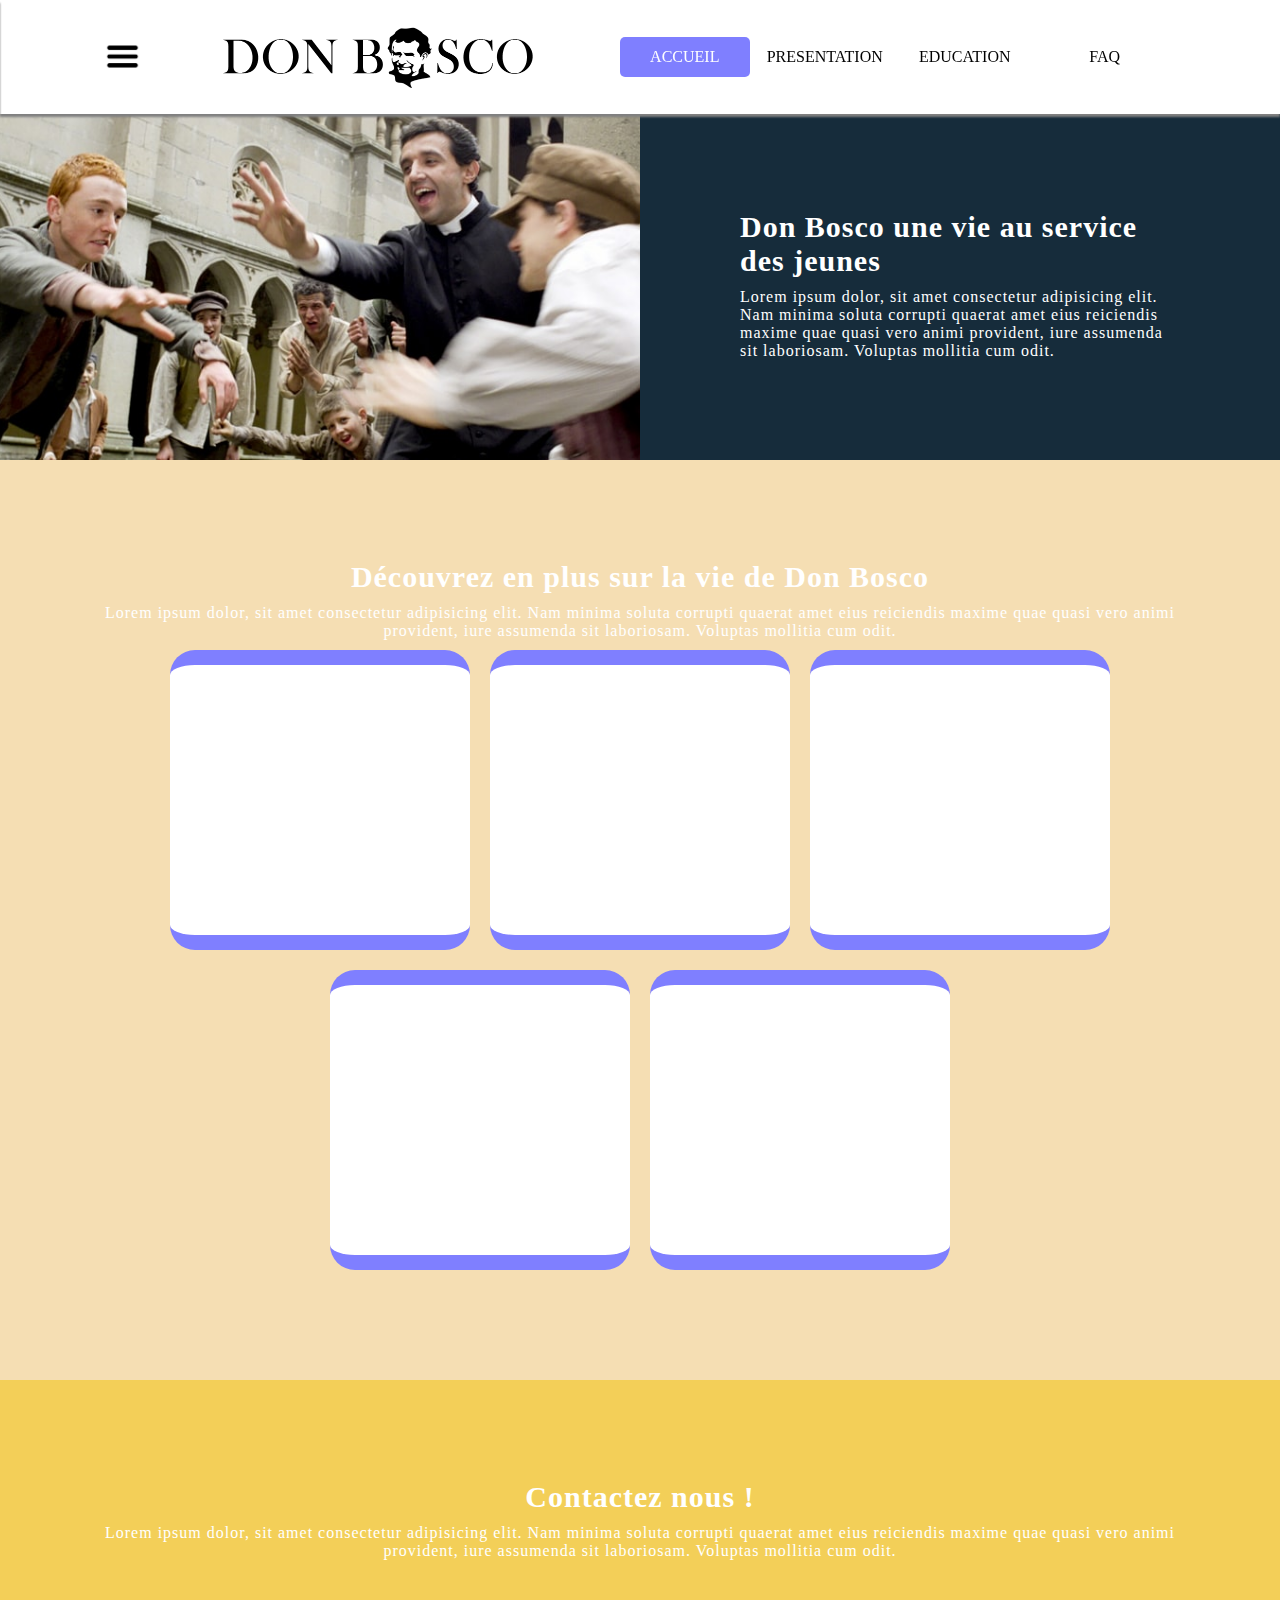
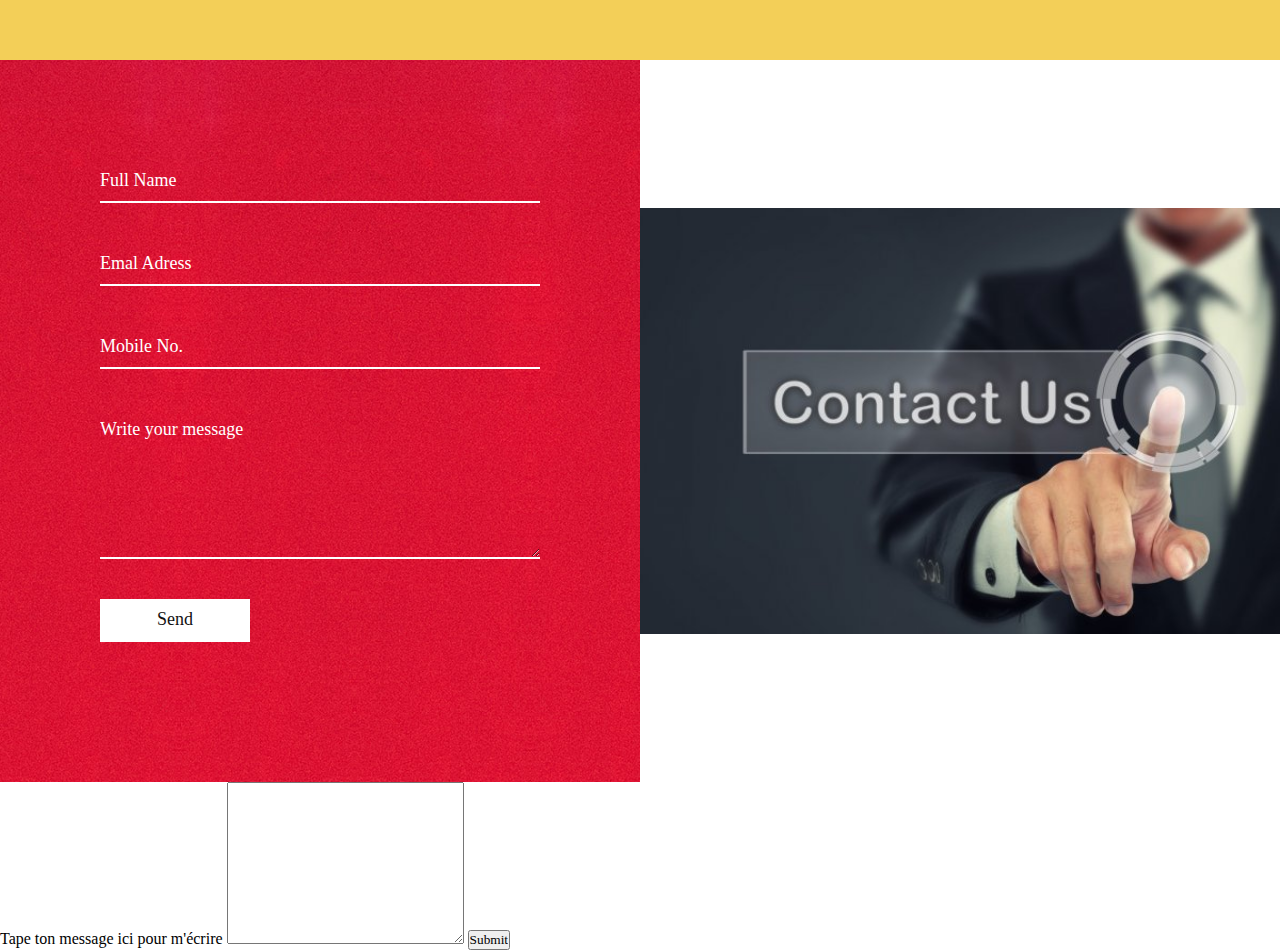
<file: index.html>
<html>
    <head>
        <meta charset="utf-8">
        <title>DON BOSCO</title>
        <link rel="stylesheet" href="css/HeadFoot - Copie.css">
        <link rel="stylesheet" href="css/main - Copie.css">
    </head>
    <body>
        <!--sidebar-->
        <input type="checkbox" id="check">
        <div class="sidebar">
            <div class="header">
                <h1 class="heading">Menu</h1>
                <label for="check">
                    <div id="cancel"></div>
                </label>
            </div>
            <div class="content">
                <ul>
                    <li data-text="ACCUEIL"><a href="#">ACCUEIL</a></li>
                    <li data-text="PRESENTATION"><a href="presentation.html">PRESENTATION</a></li>
                    <li data-text="EDUCATION"><a href="education.html">EDUCATION</a></li>
                    <li data-text="FAQ"><a href="faq.html">FAQ</a></li>
                    <li data-text="SITES"><a href="site.html">SITES</a></li>
                    <li data-text="CONCTACT"><a href="contact.html">CONCTACT</a></li>
                </ul>
            </div> 
        </div>
        <header>
            
            <label for="check">
                <div id="btn"></div>
            </label>
           <a href=""><img src="img/logo bosco.png" width= "314" height= "63.5" id="logo"></a>
           <nav>
               <ul>
                   <li>
                    <a href="#" class="pageactive">ACCUEIL</a> 
                   </li>

                   <li>
                    <a href="presentation.html">PRESENTATION</a> 
                   </li>

                   <li>
                    <a href="education.html">EDUCATION</a> 
                   </li>

                   <li>
                       <a href="faq.html">FAQ</a> 
                    </li>
               </ul> 
           </nav>
           
        </header>

        <div class="container">
            <section class="welcome">
                <div class="imgbx"></div>
                <div class="content">
                    <h2 class="heading">Don Bosco une vie au service des jeunes</h2>
                    <p class="text">Lorem ipsum dolor, sit amet consectetur adipisicing elit. Nam minima soluta corrupti quaerat amet eius reiciendis maxime quae quasi vero animi provident, iure assumenda sit laboriosam. Voluptas mollitia cum odit.</p>
                </div>
            </section>
    
            <section class="discover">
                <div class="content">
                    <h2 class="heading">Découvrez en plus sur la vie de Don Bosco</h2>
                    <p class="text">Lorem ipsum dolor, sit amet consectetur adipisicing elit. Nam minima soluta corrupti quaerat amet eius reiciendis maxime quae quasi vero animi provident, iure assumenda sit laboriosam. Voluptas mollitia cum odit.</p>
                    <div class="quick-access">
                        <div></div>
                        <div></div>
                        <div></div>
                        <div></div>
                        <div></div>
                    </div>
                </div>
            </section>
    
            <section class="textcontact">
                <h2 class="heading">Contactez nous !</h2>
                <p class="text">Lorem ipsum dolor, sit amet consectetur adipisicing elit. Nam minima soluta corrupti quaerat amet eius reiciendis maxime quae quasi vero animi provident, iure assumenda sit laboriosam. Voluptas mollitia cum odit.</p>
                </div>
            </section>
    
            <section class="contact">
                <div class="redbg">
                    <div class="form">
                        <div class="inputbox">
                            <input type="text" placeholder="Full Name">
                        </div>
                        <div class="inputbox">
                            <input type="text" placeholder="Emal Adress">
                        </div>
                        <div class="inputbox">
                            <input type="text" placeholder="Mobile No.">
                        </div>
                        <div class="inputbox">
                            <textarea placeholder="Write your message"></textarea>
                        </div>
                        <div class="inputbox">
                            <input type="submit" value="Send">
                        </div>
                    </div>
                </div>
                <div class="imgbx2"><img src="img/bg-contact.jpg" alt=""></div>
            </section>
<form method="post" action="mail.php">
        <label>Tape ton message ici pour m'écrire</label>
        <textarea rows="10" cols="30" name="message"></textarea>
        <input type="submit">
    </form>
        </div>
        
    </body>
</html>
</file>
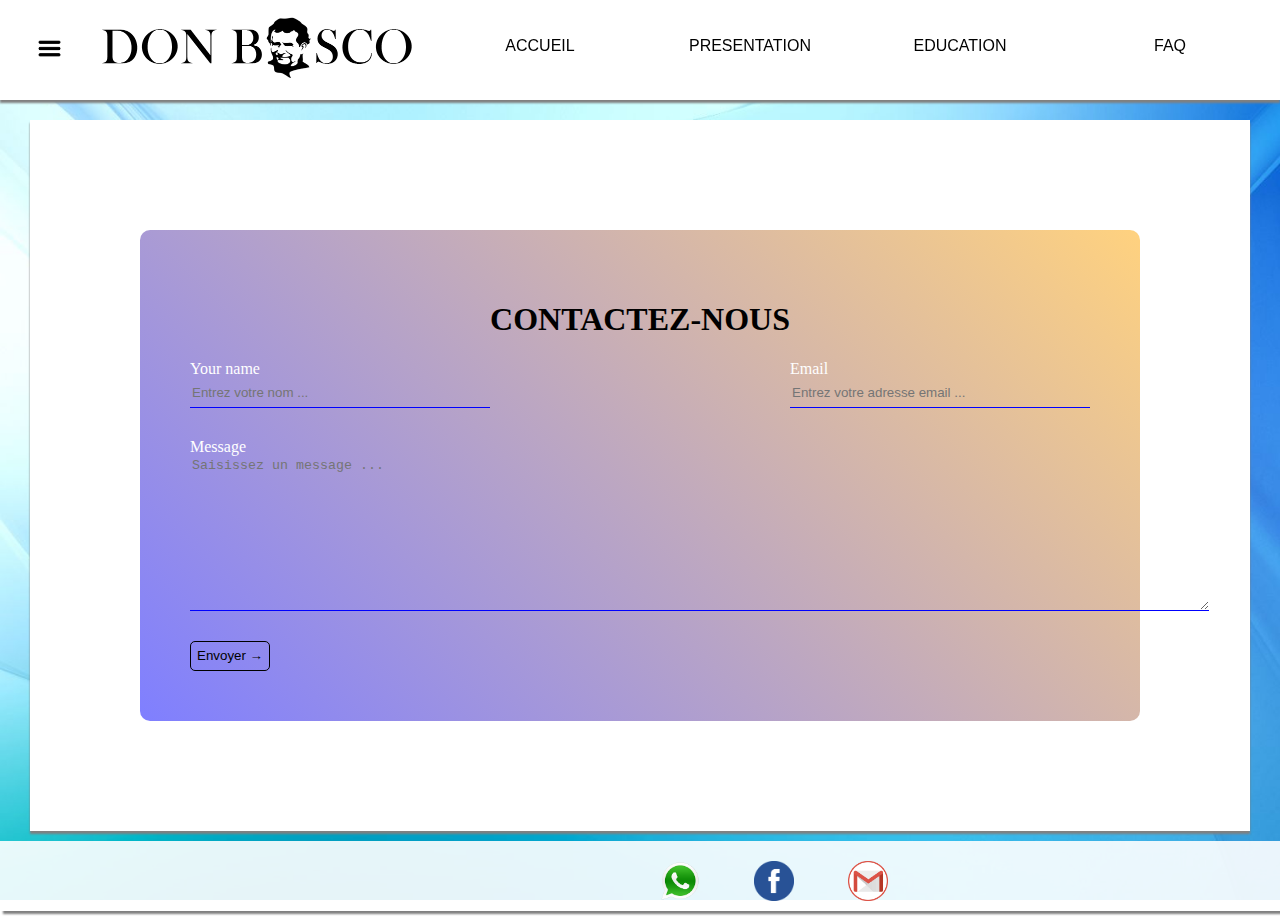
<file: contact.html>
<html>
    <head>
        <meta charset="utf-8">
        <title>DON BOSCO</title>
        <link rel="stylesheet" href="css/HeadFoot.css">
        <link rel="stylesheet" href="css/contact.css">
    </head>
    <body>
        <!--sidebar-->
        <input type="checkbox" name="" id="check">
        
        <div class="sidebar">
            <div class="header">Menu</div>
            <center>
                <a href="index.html">ACCUEIL</a>  <br>
                <a href="presentation.html">PRESENTATION</a> <br>
                <a href="education.html">EDUCATION</a> <br>
                <a href="faq.html">FAQ</a> <br>
                <a href="site.html">SITES</a> <br>
                <a href="#">CONCTACT</a> <br>
            </center> 
            
        </div>
        <header>
            <label for="check">
                <img src="img/open.png" alt="" id="btn" width="25" height="25">
                <img src="img/cancel.webp" alt="" id="cancel" width="25" height="25">
            </label>
            <a href="index.html"><img src="img/logo bosco.png" width= "314" height= "63.5" id="logo"></a>
            <nav>
                <ul>
                    <li>
                     <a href="index.html">ACCUEIL</a> 
                    </li>
 
                    <li>
                     <a href="presentation.html">PRESENTATION</a> 
                    </li>
 
                    <li>
                     <a href="education.html">EDUCATION</a> 
                    </li>
 
                    <li>
                        <a href="faq.html">FAQ</a> 
                     </li>
                </ul> 
            </nav>
           
        </header>
        <div class="main">
            <form>
                </header>
                    <center>
                        <h1>CONTACTEZ-NOUS</h1>
                    </center>
                </header>
                <div class="input-block"><label>Your name</label><br><input type="text" placeholder="Entrez votre nom ..." height="30px" class="input" required></div>
                <div class="input-block" style="margin-left: 300px;"><label>Email</label><br><input type="email" placeholder="Entrez votre adresse email ..."  height="30px" class="input" required ></div>
                <div class="clear"></div>
                <div class="input-block"><label>Message</label><br><textarea cols="125" rows="10" value="Envoyer"placeholder="Saisissez un message ..." required></textarea></div>
                <div class="clear"></div>
                <input type="submit" value="Envoyer &rarr;" class="envoyer">
            </form>
        </div>
        
       
        <footer>
            <div>
                <a href=""><img src="img/whatsapp-icon.png" class="social-icon"></a>
                <a href=""><img src="img/facebook-icon.png" class="social-icon"></a>
                <a href=""><img src="img/gmail-icon.png" class="social-icon"></a>
            </div>
        </footer>
        
    </body>
</html>
</file>
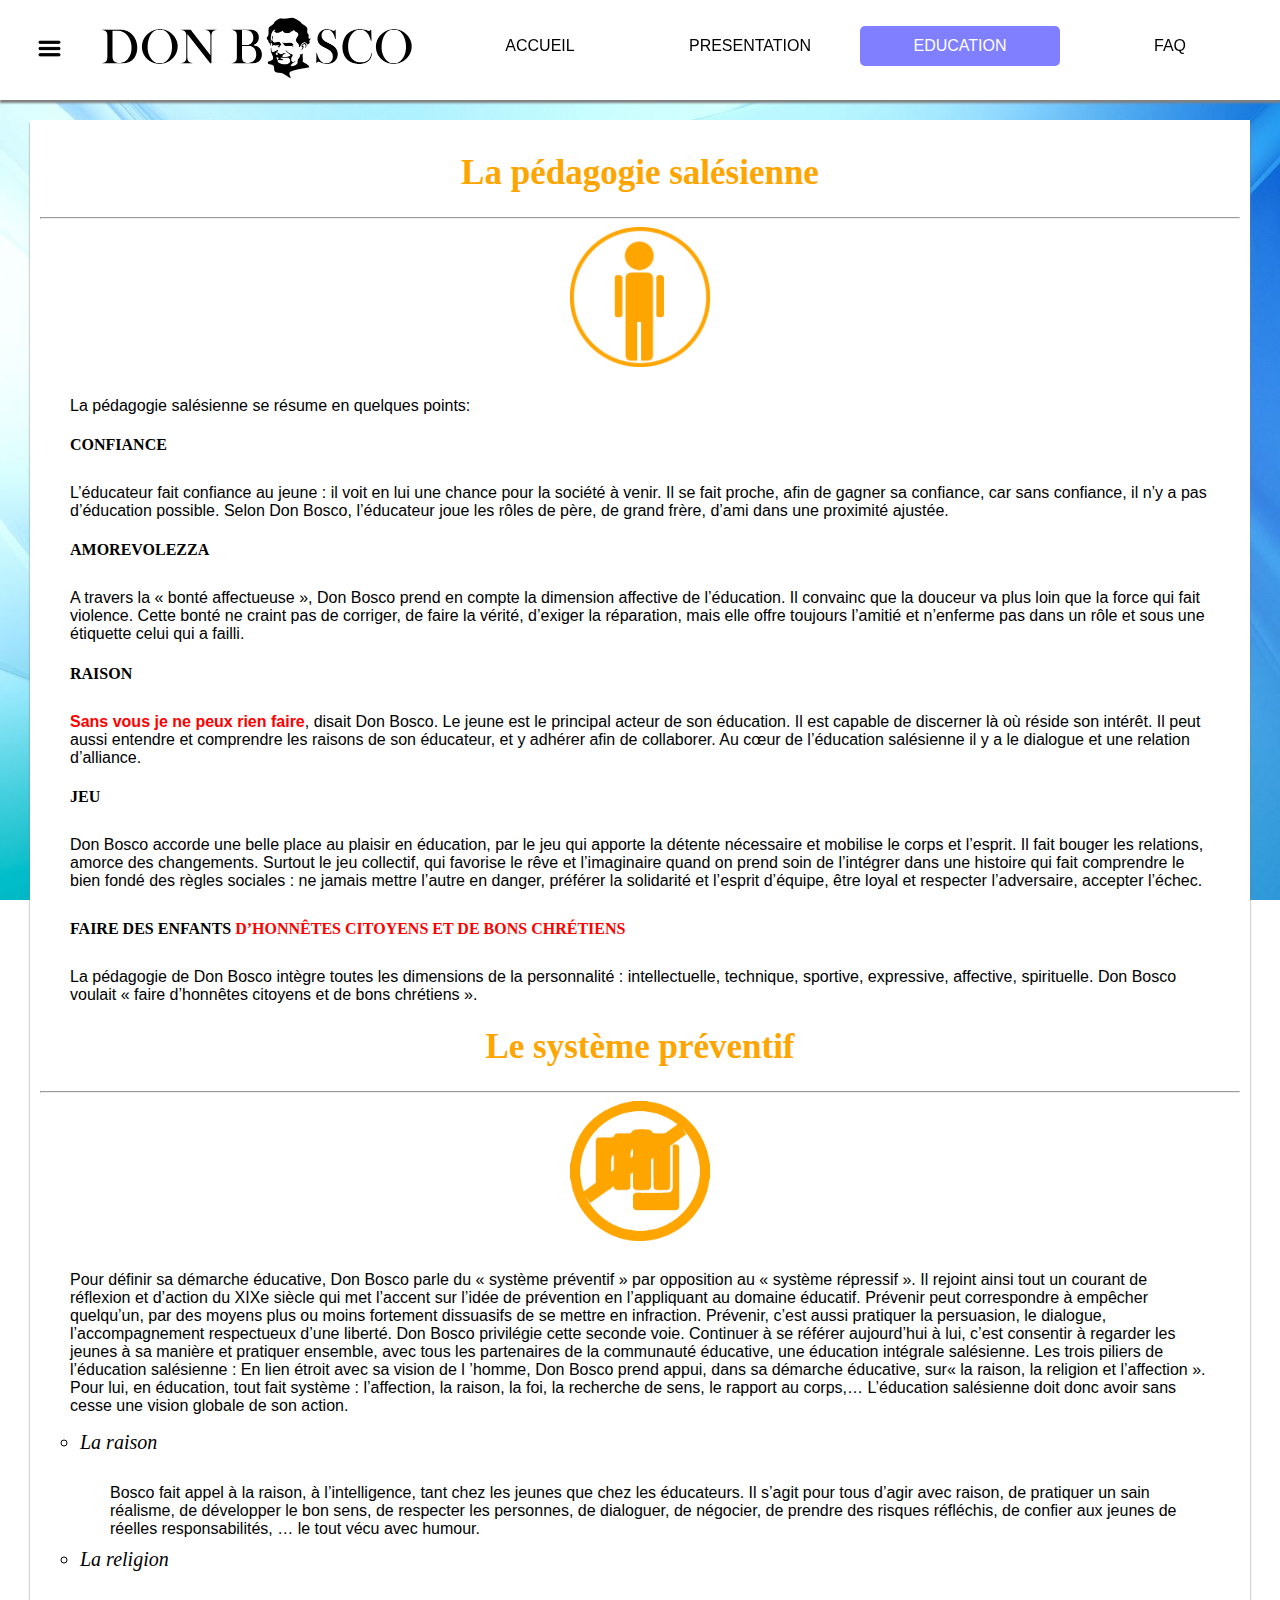
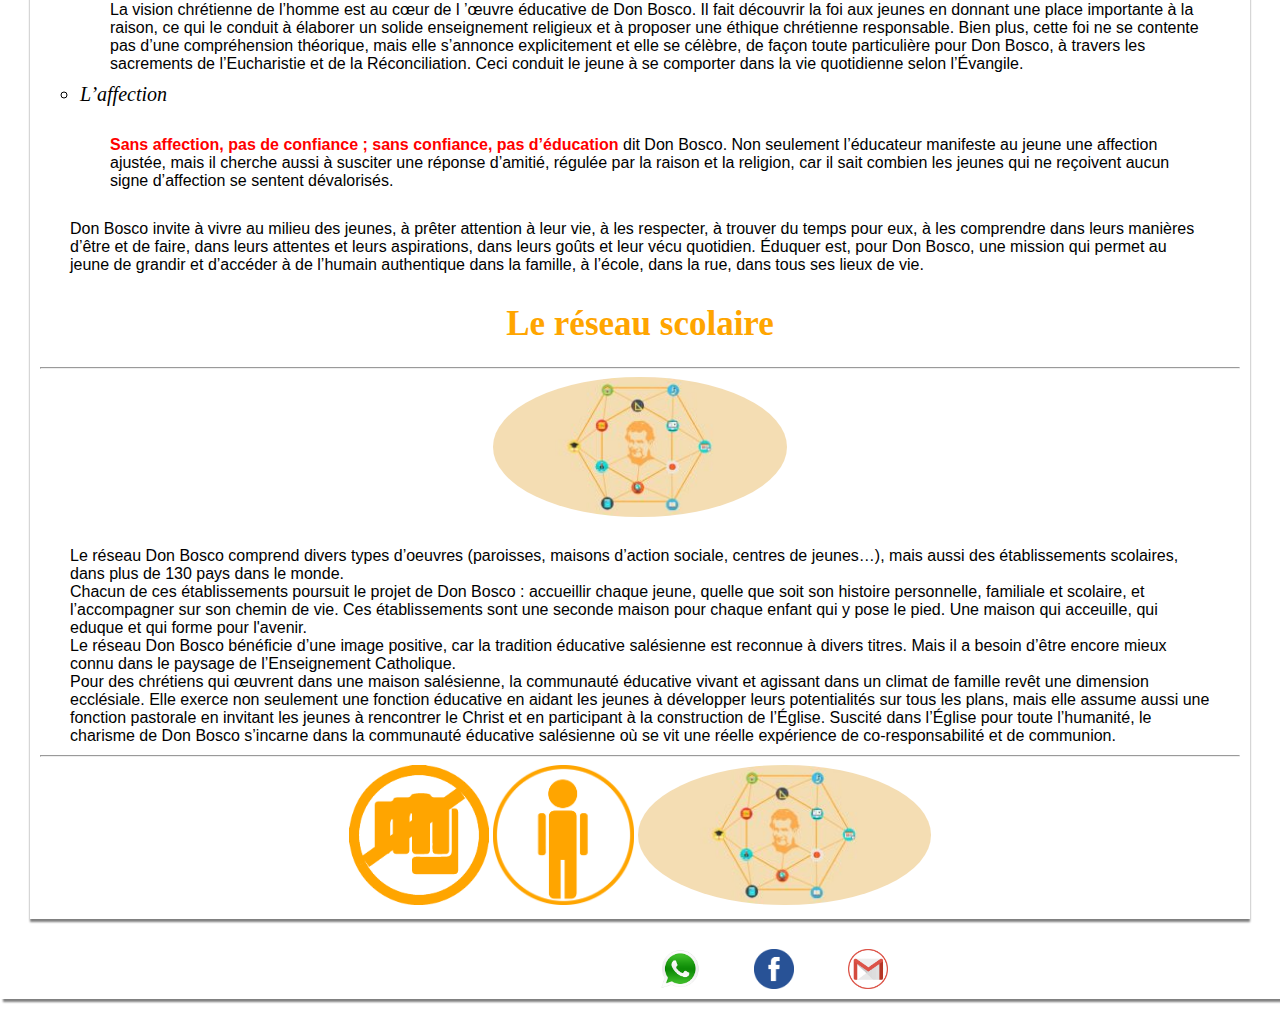
<file: education.html>
<html>
    <head>
        <meta charset="utf-8">
        <title>DON BOSCO</title>
        <link rel="stylesheet" href="css/education.css">
        <link rel="stylesheet" href="css/HeadFoot.css">
    </head>
    <body>
        <!--sidebar-->
        <input type="checkbox" name="" id="check">
        
        <div class="sidebar">
            <div class="header">Menu</div>
            <center>
                <a href="index.html">ACCUEIL</a>  <br>
                <a href="presentation.html">PRESENTATION</a> <br>
                <a href="#">EDUCATION</a> <br>
                <a href="faq.html">FAQ</a> <br>
                <a href="site.html">SITES</a> <br>
                <a href="contact.html">CONCTACT</a> <br>
            </center>
        </div>
        <header>
            <label for="check">
                <img src="img/open.png" alt="" id="btn" width="25" height="25">
                <img src="img/cancel.webp" alt="" id="cancel" width="25" height="25">
            </label>
            <a href="index.html"><img src="img/logo bosco.png" width= "314" height= "63.5" id="logo"></a>
            <nav>
                <ul>
                    <li>
                     <a href="index.html">ACCUEIL</a> 
                    </li>
 
                    <li>
                     <a href="presentation.html">PRESENTATION</a> 
                    </li>
 
                    <li>
                     <a href=""class="pageactive" >EDUCATION</a> 
                    </li>
 
                    <li>
                        <a href="faq.html">FAQ</a> 
                     </li>
                </ul> 
            </nav>
           
        </header>
        <div id="pédagogie-salésienne"></div>
        <div class="main">
            <h1 class="title" >La pédagogie salésienne</h1><hr>
            <center><img src="img/p1.png" height="140px"></center>
            <p>La pédagogie salésienne se résume en quelques points: </p>
            <h4>CONFIANCE</h4>
            <p>               
                L’éducateur fait confiance au jeune : il voit en lui une chance pour la société à venir. Il se fait proche, afin de gagner sa confiance, car sans confiance, il n’y a pas d’éducation possible. Selon Don Bosco, l’éducateur joue les rôles de père, de grand frère, d’ami dans une proximité ajustée.
            </p>
            <h4>AMOREVOLEZZA</h4>
            <p>
                A travers la « bonté affectueuse », Don Bosco prend en compte la dimension affective de l’éducation. Il convainc que la douceur va plus loin que la force qui fait violence. Cette bonté ne craint pas de corriger, de faire la vérité, d’exiger la réparation, mais elle offre toujours l’amitié et n’enferme pas dans un rôle et sous une étiquette celui qui a failli.
            </p>
            <h4>RAISON</h4>
            <p>    
                <span class="info"> Sans vous je ne peux rien faire</span>, disait Don Bosco. Le jeune est le principal acteur de son éducation. Il est capable de discerner là où réside son intérêt. Il peut aussi entendre et  comprendre les raisons de son éducateur, et y adhérer afin de collaborer. Au cœur de l’éducation salésienne il y a le dialogue et une relation d’alliance.
            </p>
            <h4>JEU</h4> 
            <p>  
                Don Bosco accorde une belle place au plaisir en éducation, par le jeu qui apporte la détente nécessaire et mobilise le corps et l’esprit. Il fait bouger les relations, amorce des changements. Surtout le jeu collectif, qui favorise le rêve et l’imaginaire quand on prend soin de l’intégrer dans une histoire qui fait comprendre le bien fondé des règles sociales : ne jamais mettre l’autre en danger, préférer la solidarité et l’esprit d’équipe, être loyal et respecter l’adversaire, accepter l’échec.         </p>    
            </p>
            <h4>FAIRE DES ENFANTS <span class="info">D’HONNÊTES CITOYENS ET DE BONS CHRÉTIENS</span></h4>
            <div id="système-préventif"></div>
            <p>  
                La pédagogie de Don Bosco intègre toutes les dimensions de la personnalité : intellectuelle, technique, sportive, expressive, affective, spirituelle. Don Bosco voulait « faire d’honnêtes citoyens et de bons chrétiens ».
            </p>    

            
            <h1 class="title" >Le système préventif</h1><hr>
            <center><img src="img/systeme-preventif.png" height="140px"></center>
            <p>
                Pour définir sa démarche éducative, Don Bosco parle du « système préventif » par opposition au « système répressif ». Il rejoint ainsi tout un courant de réflexion et d’action du XIXe siècle qui met l’accent sur l’idée de prévention en l’appliquant au domaine éducatif.
                Prévenir peut correspondre à empêcher quelqu’un, par des moyens plus ou moins fortement dissuasifs de se mettre en infraction.
                Prévenir, c’est aussi pratiquer la persuasion, le dialogue, l’accompagnement respectueux d’une liberté. Don Bosco privilégie cette seconde voie.
                Continuer à se référer aujourd’hui à lui, c’est consentir à regarder les jeunes à sa manière et pratiquer ensemble, avec tous les partenaires de la communauté éducative, une éducation intégrale salésienne.
                Les trois piliers de l’éducation salésienne :
                En lien étroit avec sa vision de l ’homme, Don Bosco prend appui, dans sa démarche éducative, sur« la raison, la religion et l’affection ». Pour lui, en éducation, tout fait système : l’affection, la raison, la foi, la recherche de sens, le rapport au corps,… L’éducation salésienne doit donc avoir sans cesse une vision globale de son action.
                <ul>
                    <li>La raison</li>
                    <p>Bosco fait appel à la raison, à l’intelligence, tant chez les jeunes que chez les éducateurs. Il s’agit pour tous d’agir avec raison, de pratiquer un sain réalisme, de développer le bon sens, de respecter les personnes, de dialoguer, de négocier, de prendre des risques réfléchis, de confier aux jeunes de réelles responsabilités, … le tout vécu avec humour.</p>
                    <li>La religion</li>
                    <p>La vision chrétienne de l’homme est au cœur de l ’œuvre éducative de Don Bosco. Il fait découvrir la foi aux jeunes en donnant une place importante à la raison, ce qui le conduit à élaborer un solide enseignement religieux et à proposer une éthique chrétienne responsable. Bien plus, cette foi ne se contente pas d’une compréhension théorique, mais elle s’annonce explicitement et elle se célèbre, de façon toute particulière pour Don Bosco, à travers les sacrements de l’Eucharistie et de la Réconciliation. Ceci conduit le jeune à se comporter dans la vie quotidienne selon l’Évangile.</p>
                    <li>L’affection</li>
                    <p><span class="info">Sans affection, pas de confiance ; sans confiance, pas d’éducation</span>  dit Don Bosco. Non seulement l’éducateur manifeste au jeune une affection ajustée, mais il cherche aussi à susciter une réponse d’amitié, régulée par la raison et la religion, car il sait combien les jeunes qui ne reçoivent aucun signe d’affection se sentent dévalorisés.</p>
                </ul>
                <div id="réseau-scolaire"></div>
                <p>
                    Don Bosco invite à vivre au milieu des jeunes, à prêter attention à leur vie, à les respecter, à trouver du temps pour eux, à les comprendre dans leurs manières d’être et de faire, dans leurs attentes et leurs aspirations, dans leurs goûts et leur vécu quotidien. Éduquer est, pour Don Bosco, une mission qui permet au jeune de grandir et d’accéder à de l’humain authentique dans la famille, à l’école, dans la rue, dans tous ses lieux de vie.
                </p>
                

            </p>


            <h1 class="title" >Le réseau scolaire</h1><hr>
            <center><img src="img/etablissements-scolaires-don-bosco.jpg" height="140px" class="es"></center>
            <p>
                Le réseau Don Bosco comprend divers types d’oeuvres (paroisses, maisons d’action sociale, centres de jeunes…), mais aussi des établissements scolaires, dans plus de 130 pays dans le monde. <br>
                Chacun de ces établissements poursuit le projet de Don Bosco : accueillir chaque jeune, quelle que soit son histoire personnelle, familiale et scolaire, et l’accompagner sur son chemin de vie. Ces établissements sont une seconde maison pour chaque enfant qui y pose le pied. Une maison qui acceuille, qui eduque et qui forme pour l'avenir.<br> 
                Le réseau Don Bosco bénéficie d’une image positive, car la tradition éducative salésienne est reconnue à divers titres. Mais il a besoin d’être encore mieux connu dans le paysage de l’Enseignement Catholique. <br>
                Pour des chrétiens qui œuvrent dans une maison salésienne, la communauté éducative vivant et agissant dans un climat de famille revêt une dimension ecclésiale. Elle exerce non seulement une fonction éducative en aidant les jeunes à développer leurs potentialités sur tous les plans, mais elle assume aussi une fonction pastorale en invitant les jeunes à rencontrer le Christ et en participant à la construction de l’Église. Suscité dans l’Église pour toute l’humanité, le charisme de Don Bosco s’incarne dans la communauté éducative salésienne où se vit une réelle expérience de co-responsabilité et de communion. <br>

            </p> <hr> 
            <center>
                <a href="#système-préventif"><img src="img/systeme-preventif.png" height="140px"></a>
                <a href="#pédagogie-salésienne"><img src="img/p1.png" height="140px"></a>
               <a href="#réseau-scolaire"><img src="img/etablissements-scolaires-don-bosco.jpg" height="140px" class="es"></a> 
            </center>  
        </div>

        <footer>
            <div>
                <a href=""><img src="img/whatsapp-icon.png" class="social-icon"></a>
                <a href=""><img src="img/facebook-icon.png" class="social-icon"></a>
                <a href=""><img src="img/gmail-icon.png" class="social-icon"></a>
            </div>
        </footer>
        
    </body>
</html>
</file>
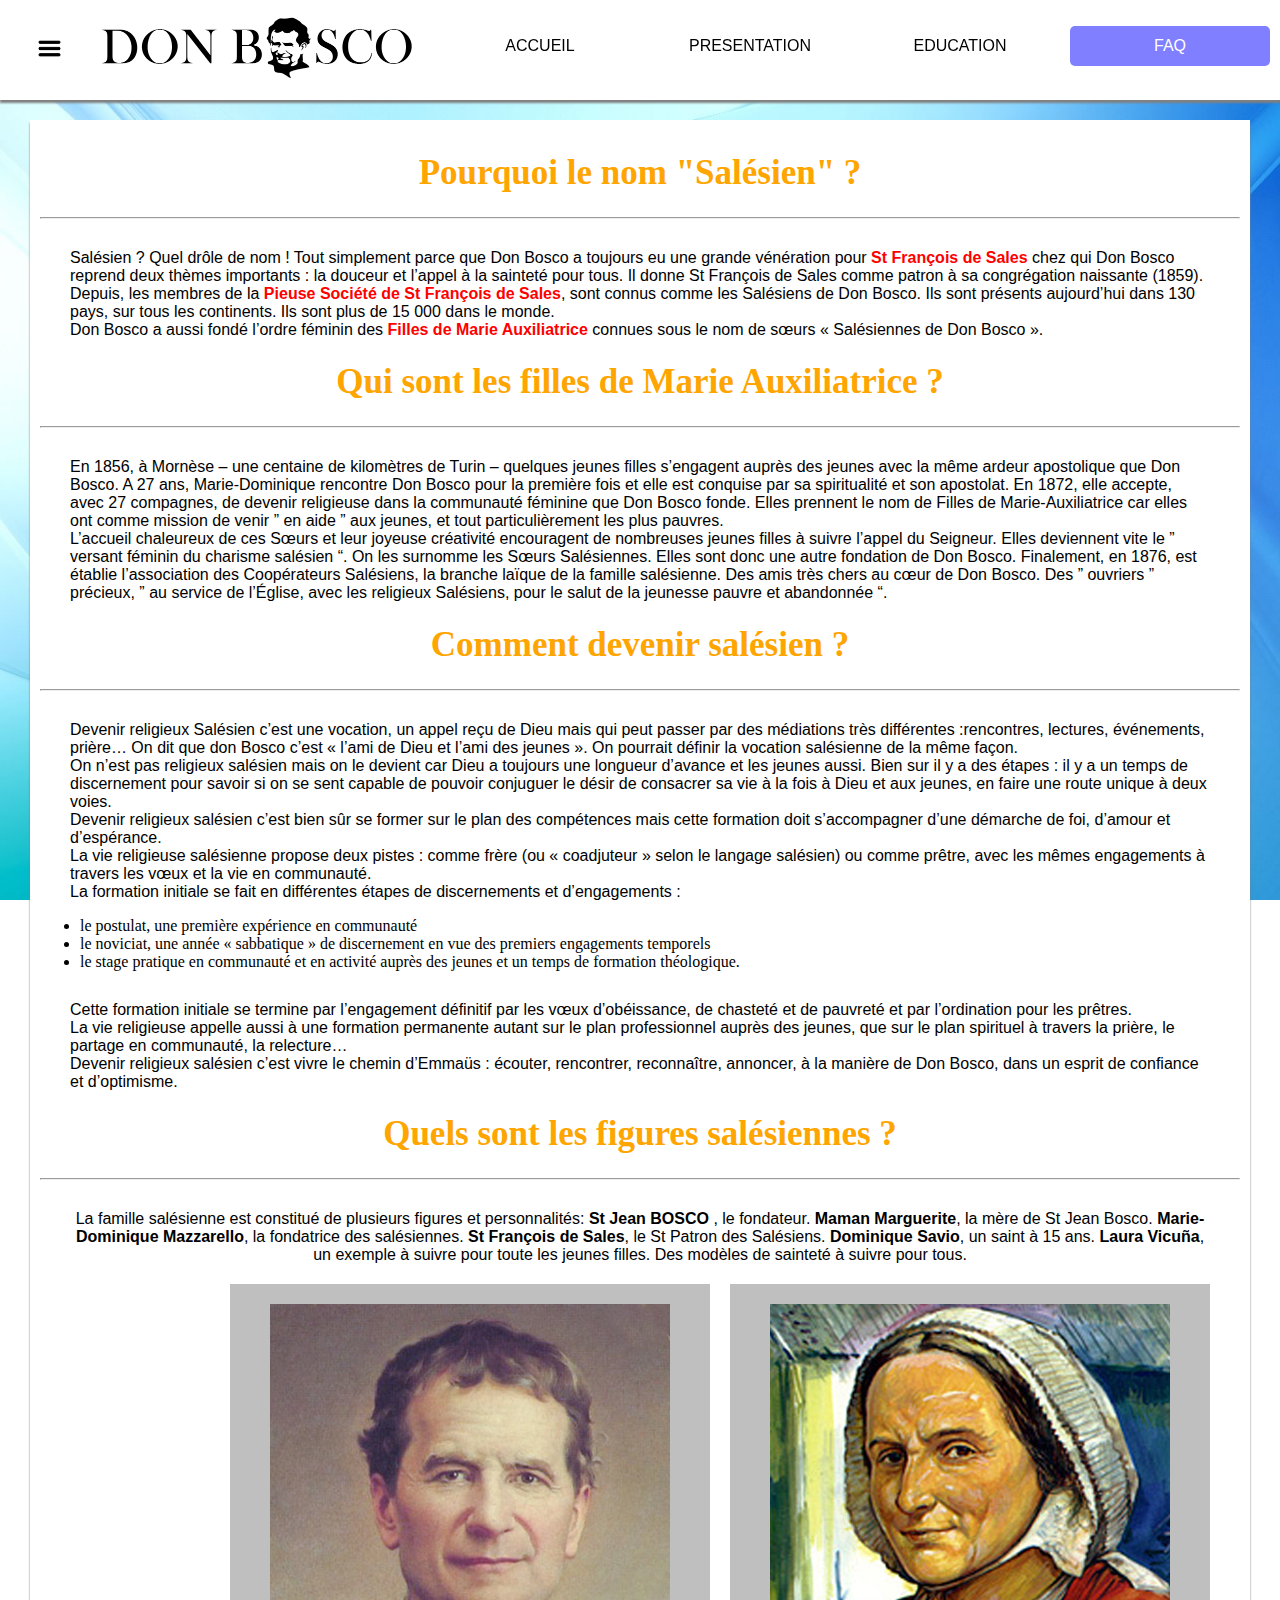
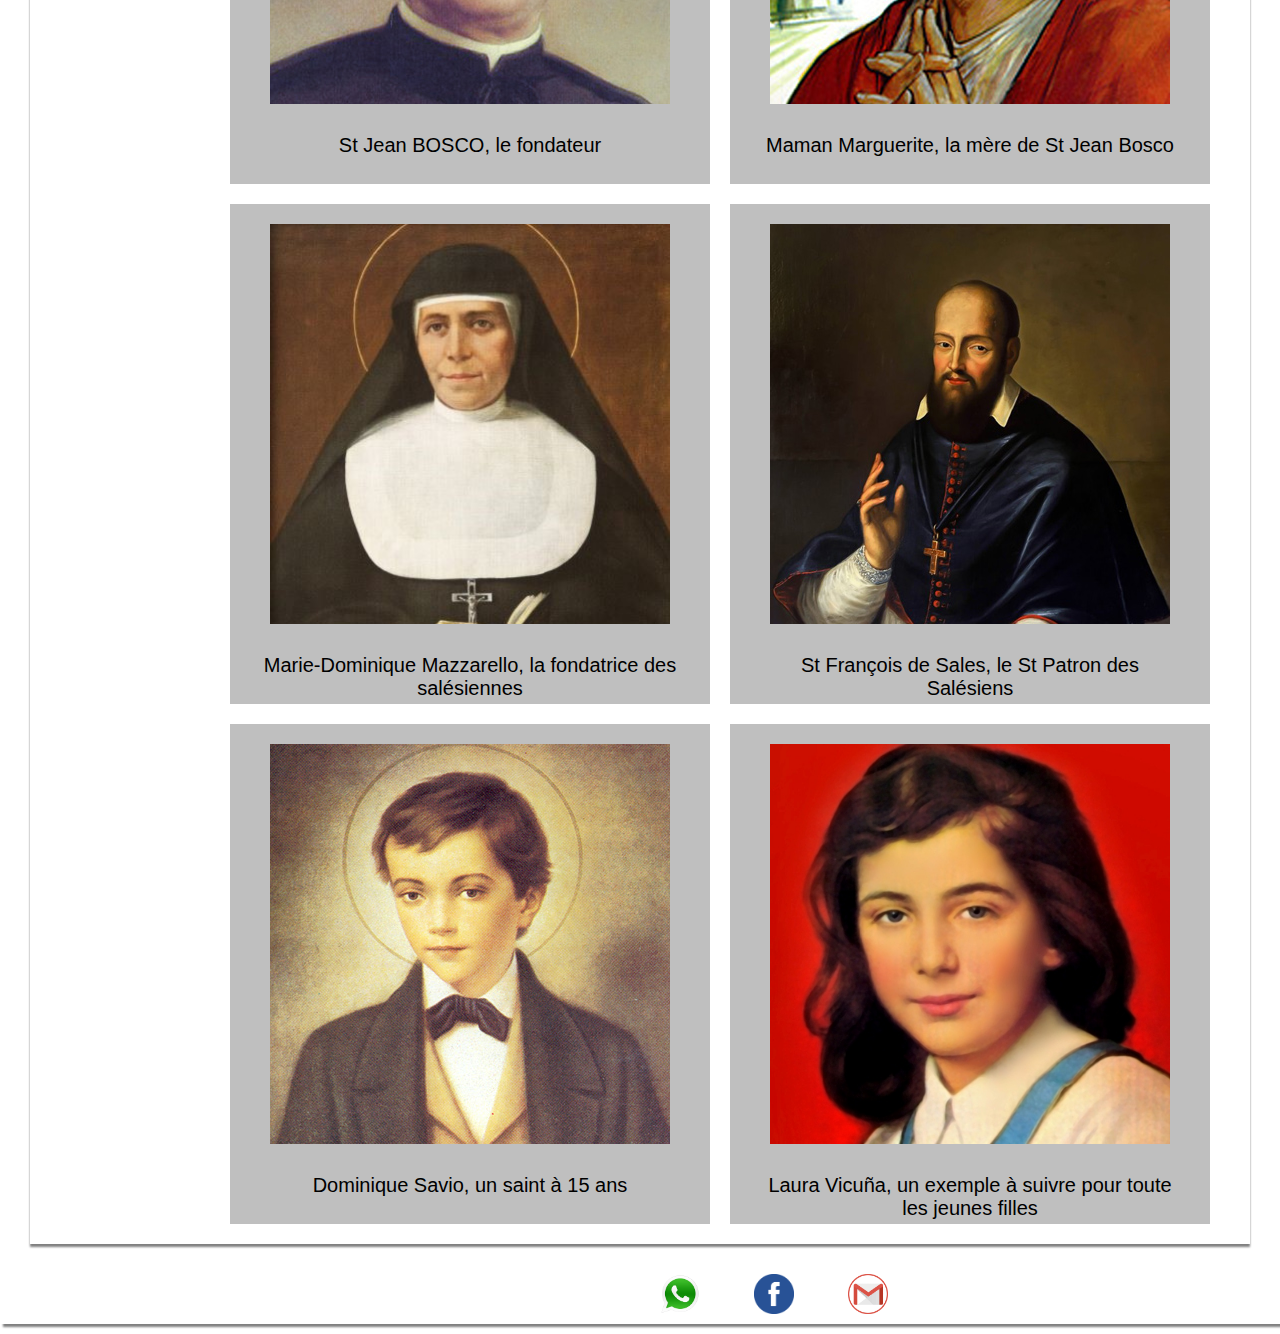
<file: faq.html>
<html>
    <head>
        <meta charset="utf-8">
        <title>DON BOSCO</title>
        <link rel="stylesheet" href="css/faq.css">
        <link rel="stylesheet" href="css/HeadFoot.css">
    </head>
    <body>
        <!--sidebar-->
        <input type="checkbox" name="" id="check">
        
        <div class="sidebar">
            <div class="header">Menu</div>
            <center>
                <a href="index.html">ACCUEIL</a>  <br>
                <a href="presentation.html">PRESENTATION</a> <br>
                <a href="education.html">EDUCATION</a> <br>
                <a href="#">FAQ</a> <br>
                <a href="site.html">SITES</a> <br>
                <a href="contact.html">CONCTACT</a> <br>
            </center>
            
        </div>
        <header>
            <label for="check">
                <img src="img/open.png" alt="" id="btn" width="25" height="25">
                <img src="img/cancel.webp" alt="" id="cancel" width="25" height="25">
            </label>
            <a href="index.html"><img src="img/logo bosco.png" width= "314" height= "63.5" id="logo"></a>
            <nav>
                <ul>
                    <li>
                     <a href="index.html">ACCUEIL</a> 
                    </li>
 
                    <li>
                     <a href="presentation.html">PRESENTATION</a> 
                    </li>
 
                    <li>
                     <a href="education.html">EDUCATION</a> 
                    </li>
 
                    <li>
                        <a href=""class="pageactive" >FAQ</a> 
                     </li>
                </ul> 
            </nav>
           
        </header>

        <div class="main">
            <h1 class="title" id="Salésien">Pourquoi le nom "Salésien" ?</h1> <hr>
            <p>
                Salésien ? Quel drôle de nom ! Tout simplement parce que Don Bosco a toujours eu une grande vénération pour <a class="info" href="#fig-salésienne">St François de Sales</a> chez qui Don Bosco reprend deux thèmes importants :  la douceur et l’appel à la sainteté pour tous. Il donne St François de Sales comme patron à sa congrégation naissante (1859). <br>

                Depuis, les membres de la <span class="info">Pieuse Société de St François de Sales</span>, sont connus comme les Salésiens de Don Bosco. Ils sont présents aujourd’hui dans 130 pays, sur tous les continents. Ils sont plus de 15 000 dans le monde. <br>

                Don Bosco a aussi fondé l’ordre féminin des <span class="info"> Filles de Marie Auxiliatrice</span> connues sous le nom de sœurs « Salésiennes de Don Bosco ». <br>
            </p>

            <h1 class="title" id="fma">Qui sont les filles de Marie Auxiliatrice ?</h1><hr>
            <p>
                En 1856, à Mornèse – une centaine de kilomètres de Turin – quelques jeunes filles s’engagent auprès des jeunes avec la même ardeur apostolique que Don Bosco. A 27 ans, Marie-Dominique rencontre Don Bosco pour la première fois et elle est conquise par sa spiritualité et son apostolat. En 1872, elle accepte, avec 27 compagnes, de devenir religieuse dans la communauté féminine que Don Bosco fonde. Elles prennent le nom de Filles de Marie-Auxiliatrice car elles ont comme mission de venir ” en aide ” aux jeunes, et tout particulièrement les plus pauvres. <br>

                L’accueil chaleureux de ces Sœurs et leur joyeuse créativité encouragent de nombreuses jeunes filles à suivre l’appel du Seigneur. Elles deviennent vite le ” versant féminin du charisme salésien “. On les surnomme les Sœurs Salésiennes. Elles sont donc une autre fondation de Don Bosco. Finalement, en 1876, est établie l’association des Coopérateurs Salésiens, la branche laïque de la famille salésienne. Des amis très chers au cœur de Don Bosco. Des ” ouvriers ” précieux, ” au service de l’Église, avec les religieux Salésiens, pour le salut de la jeunesse pauvre et abandonnée “.

            </p>

            <h1 class="title" id="Devenir-salésien">Comment devenir salésien ?</h1> <hr>
            <p>
                Devenir religieux Salésien c’est une vocation, un appel reçu de Dieu mais qui peut passer par des médiations très différentes :rencontres, lectures, événements, prière… On dit que don Bosco c’est « l’ami de Dieu et l’ami des jeunes ». On pourrait définir la vocation salésienne de la même façon. <br>
                On n’est pas religieux salésien mais on le devient car Dieu a toujours une longueur d’avance et les jeunes aussi. Bien sur il y a des étapes : il y a un temps de discernement pour savoir si on se sent capable de pouvoir conjuguer le désir de consacrer sa vie à la fois à Dieu et aux jeunes, en faire une route unique à deux voies. <br>
                Devenir religieux salésien c’est bien sûr se former sur le plan des compétences mais cette formation doit s’accompagner d’une démarche de foi, d’amour et d’espérance. <br>
                La vie religieuse salésienne propose deux pistes : comme frère (ou « coadjuteur » selon le langage salésien) ou comme prêtre, avec les mêmes engagements à travers les vœux et la vie en communauté. <br>
                La formation initiale se fait en différentes étapes de discernements et d’engagements :
                <ul>
                    <li>le postulat, une première expérience en communauté</li>
                    <li>le noviciat, une année « sabbatique » de discernement en vue des premiers engagements temporels</li>
                    <li>le stage pratique en communauté et en activité auprès des jeunes et un temps de formation théologique.</li>
                </ul>
            </p>
            <p>
                Cette formation initiale se termine par l’engagement définitif par les vœux d’obéissance, de chasteté et de pauvreté et par l’ordination pour les prêtres. <br>
                La vie religieuse appelle aussi à une formation permanente autant sur le plan professionnel auprès des jeunes, que sur le plan spirituel à travers la prière, le partage en communauté, la relecture… <br>
                Devenir religieux salésien c’est vivre le chemin d’Emmaüs : écouter, rencontrer, reconnaître, annoncer, à la manière de Don Bosco, dans un esprit de confiance et d’optimisme.<br> 

            </p>

            <h1 class="title" id="fig-salésienne">Quels sont les figures salésiennes ?</h1> <hr> 
            <p align="center">
                La famille salésienne est constitué de plusieurs figures et personnalités: <span class="fs">St Jean BOSCO </span>, le fondateur. <span class="fs">Maman Marguerite</span>, la mère de St Jean Bosco. <span class="fs">Marie-Dominique Mazzarello</span>, la fondatrice des salésiennes. <span class="fs">St François de Sales</span>, le St Patron des Salésiens. <span class="fs">Dominique Savio</span>, un saint à 15 ans. <span class="fs">Laura Vicu&ntilde;a</span>, un exemple à suivre pour toute les jeunes filles. Des modèles de sainteté à suivre pour tous.
            </p>
        
            <div class="figures-salésiennes">
                
                <div class="fig">
                    <input type="checkbox" id="check1">
                    <label for="check1">
                        <img src="img/don-bosco (1).jpg" class="open-pre">
                    </label>
                    <div class="pre">
                        <div class="pre1 t10">
                            <label for="check1">
                                <img src="img/cancel.webp" width="20" height="20" class="close-pre">
                            </label>
                            <img src="img/don-bosco (1).jpg" class="img">
                            <p>
                                Saint Jean Bosco, ou Don Bosco, né Giovanni Melchior Bosco le 16 août 1815 à Castelnuovo d'Asti (village de la principauté du Piémont faisant alors partie du Royaume de Sardaigne), et mort le 31 janvier 1888 à Turin (Italie), est un prêtre italien. <br>
                                Il a voué sa vie à l'éducation des jeunes enfants issus de milieux défavorisés et a fondé, en 1859, la Société de Saint François de Sales, plus connue sous le nom de congrégation des salésiens. L'Église catholique romaine l'a déclaré saint en 1934, sous le nom de saint Jean Bosco. Il est fêté le 31 janvier selon le Martyrologe romain. C'est le saint patron des éditeurs, des apprentis et des prestidigitateurs.

                            </p>
                        </div>
                    </div>
                    <p>St Jean BOSCO, le fondateur</p>
                </div>

                <div class="fig">
                    <input type="checkbox" id="check2">
                    <label for="check2">
                        <img src="img/mama-maguerite.jpg" class="open-pre">
                    </label>
                    <div class="pre">
                        <div class="pre1">
                            <label for="check2">
                                <img src="img/cancel.webp" width="20" height="20" class="close-pre">
                            </label>
                            <img src="img/mama-maguerite.jpg" class="img">
                            <p>
                                Marguerite Occhiena naquit le 1er avril 1788 à Capriglio (province d'Asti) et fut baptisée le jour même à l'église paroissiale. Elle resta au village jusqu'à son mariage avec François Bosco ; elle s'installa ensuite aux Becchi. <br>
                                À la mort prématurée de son mari, elle avait 29 ans. Elle se retrouva seule à la tête de la famille, à un moment de grande pénurie ; elle dut s'occuper de la mère de François et de son fils Antoine et assurer l'éducation de ses propres fils, Joseph et Jean. <br>
                                Femme courageuse, aux idées claires, déterminée dans ses choix, vivant une vie sobre, son éducation chrétienne est plutôt sévère, mais douce et raisonnable. Elle élève trois garçons aux tempéraments très différents ; mais elle ne rabaisse et ne blesse personne. <br>
                                Contrainte à faire des choix parfois dramatiques (comme celui d'éloigner Jean de la maison pour sauvegarder la paix dans la famille et lui permettre d'étudier), elle soutient avec foi, sagesse et courage les dispositions de ses fils, en les aidant à grandir dans la générosité et l'esprit d'initiative. Elle accompagne avec une affection toute particulière son fils Jean jusqu'au sacerdoce ; plus tard, elle abandonne la petite maison, tant aimée, des Becchi pour le suivre dans sa mission parmi les jeunes pauvres et abandonnés de Turin. Là, pendant dix ans, sa vie se confond avec celle de son fils et les débuts de l'Œuvre salésienne : elle est la première et la principale Coopératrice de don Bosco.
                            </p>
                        </div>
                    </div>
                    <p>Maman Marguerite, la mère de St Jean Bosco</p>
                </div>

                <div class="fig">
                    <input type="checkbox" id="check3">
                    <label for="check3">
                        <img src="img/Mazzarello.jpg" class="open-pre" >
                    </label>
                    <div class="pre">
                        <div class="pre1">
                            <label for="check3">
                                <img src="img/cancel.webp" width="20" height="20" class="close-pre">
                            </label>
                            <img src="img/Mazzarello.jpg" class="img">
                            <p>
                                Marie-Dominique est née en 1837 à Mornese dans le Piémont d'une famille de cultivateurs. Elle ne peut pas recevoir une bien grande instruction, car il n'y pas d'école dans son village. C'est son père qui lui enseigne les rudiments de lecture et de calcul. <br>
                                Elle enseigne le catéchisme, donne des soins gratuits aux indigents du village, et rejoint un groupe créé par Angela Maccagno à Mornese, regroupant des jeunes filles souhaitant vivre consacrées dans le monde, au service des autres. Marie-Dominique est du groupe des cinq Filles de l'Immaculée qui se consacrent à Dieu en présence de don Pestarino en 1855. <br>
                                Le curé, qui fait partie de la congrégation des salésiens lui demande de fonder une école pour les filles selon les idéaux de Jean Bosco. Le petit groupe autour de Marie-Dominique deviendra la congrégation des Filles de Marie-Auxiliatrice. <br>
                                C'est ainsi qu'en 1870, après une rencontre avec Don Bosco qu'elle choisit comme directeur spirituel, Marie-Dominique prononce ses vœux en 1871. <br>
                                En 1872, Don Bosco fonde la branche des religieuses salésiennes dont Marie-Dominique fut la première supérieure. <br>
                                Elle meurt à quarante-quatre ans alors qu'elle accompagne un groupe de missionnaires qui prennent le bateau à Marseille

                            </p>
                        </div>
                    </div>
                    <p>Marie-Dominique Mazzarello, la fondatrice des salésiennes</p>
                </div>
                <div class="fig">
                    <input type="checkbox" id="check4">
                    <label for="check4">
                        <img src="img/francois-de-sales.jpg" class="open-pre">
                    </label>
                    <div class="pre">
                        <div class="pre1 t10">
                            <label for="check4">
                                <img src="img/cancel.webp" width="20" height="20" class="close-pre">
                            </label>
                            <img src="img/francois-de-sales.jpg" class="img">
                            <p>
                                François de Sales, né le 21 août 1567 au château de Sales près de Thorens-Glières en Savoie et décédé le 28 décembre 1622 à Lyon, est un prêtre catholique savoyard. Nommé évêque de Genève, il ne put jamais prendre possession de son siège devenu la « Rome des calvinistes », et resta en résidence à Annecy. Proclamé saint et docteur de l'Église, il est liturgiquement commémoré le 24 janvier dans la forme ordinaire du rite romain et le 29 janvier dans la forme extraordinaire. <br>
                                Issu d’une famille noble du Duché de Savoie, il choisit le chemin de la foi chrétienne en consacrant sa vie à Dieu et renonce à tous ses titres de noblesse. Il devint l'un des théologiens les plus considérés de son temps. Ce grand prédicateur accéda au siège d’évêque de Genève et fonda, avec la baronne Jeanne de Chantal, l’ordre religieux de la Visitation. Il exerça une influence marquante au sein de l'Église catholique et fut très écouté également des détenteurs du pouvoir temporel, notamment les ducs Charles-Emmanuel Ier et Victor-Amédée Ier de Savoie, la régente de Savoie Christine de France et les rois de France Henri IV et Louis XIII.
                            </p>
                        </div>
                    </div>
                    <p>St François de Sales, le St Patron des Salésiens</p>
                </div>
                <div class="fig">
                    <input type="checkbox" id="check5">
                    <label for="check5">
                        <img src="img/dominique-savio.jpg" class="open-pre">
                    </label>
                    <div class="pre">
                        <div class="pre1 t10">
                            <label for="check5">
                                <img src="img/cancel.webp" width="20" height="20" class="close-pre">
                            </label>
                            <img src="img/dominique-savio.jpg" class="img">
                            <p>
                                Dominique Savio (Domenico Savio), né le 2 avril 1842 à Riva di Chieri dans le Royaume de Sardaigne (aujourd'hui dans le Piémont, en Italie), mort le 9 mars 1857 à Mondonio (it) également en Piémont-Sardaigne, est un adolescent italien, fervent chrétien, disciple de Don Bosco. <br>
                                Le pape Pie XI signe, le 9 juillet 1933, le décret reconnaissant l'héroïcité des vertus du jeune Dominique Savio, le déclarant dès lors Serviteur de Dieu. Au terme d'un premier procès en béatification (d'une durée de 17 ans), le pape Pie XII le déclare Bienheureux le 5 mars 1950, et, le 12 juin 1954, au terme de son procès de canonisation (qui dura encore 4 ans), le proclame solennellement saint. Dans la bulle pontificale de canonisation, le pape déclare également Dominique Savio saint patron des jeunes, notamment des enfants et des adolescents. Il est fêté le 9 mars.
                            </p>
                        </div>
                    </div>
                    <p>Dominique Savio, un saint à 15 ans</p>
                </div>
                <div class="fig">
                    <input type="checkbox" id="check6">
                    <label for="check6">
                        <img src="img/laura.jpg" width="400" height="400" class="open-pre">
                    </label>
                    <div class="pre">
                        <div class="pre1">
                            <label for="check6">
                                <img src="img/cancel.webp" width="20" height="20" class="close-pre">
                            </label>
                            <img src="img/laura.jpg" class="img">
                            <p>
                                Après la mort du papa, la maman se réfugie en Argentine avec ses deux filles En 1900 Laure fut accueillie au collège des Filles de Marie Auxiliatrice à Junin de los Andes situé dans la zone de Neuquén. L’année suivante, elle fit sa première communion et, comme Dominique Savio, elle écrivit ses résolutions d’aimer Dieu de toutes ses forces, de faire pénitence et de mourir plutôt que de pêcher, de faire connaître Jésus et de réparer les offenses. <br>
                                Après avoir compris que sa maman vivait une situation de péché, elle s’offrit au Seigneur pour sa conversion avec Don Crestanello son premier biographe.<br> 
                                Elle poursuivit son ascension et avec la permission de son confesseur, elle embrassa les conseils évangéliques par vœux privés. Usée par cette vie de sacrifices et par la maladie, elle mourut à Junin de Los Andes (Argentine) le 22 janvier 1904. <br>
                                Pendant sa dernière nuit, elle avait confié « Maman, je meurs ! Je l’ai demandé à Jésus depuis longtemps, en lui offrant ma vie pour toi, pour obtenir ton retour à Dieu… Maman, avant de mourir, aurai-je la joie de te voir repentie ? » Le jour de l’enterrement de Laure, sa maman reçut les sacrements et commença une nouvelle vie. Son corps se trouve dans la chapelle des Filles de Marie Auxiliatrice à Bahia Blanca (Argentine).
                            </p>
                        </div>
                    </div>
                    <p>Laura Vicu&ntilde;a, un exemple à suivre pour toute les jeunes filles</p>
                </div>
            </div>
            
        
        </div>

        <footer>
            <div>
                <a href=""><img src="img/whatsapp-icon.png" class="social-icon"></a>
                <a href=""><img src="img/facebook-icon.png" class="social-icon"></a>
                <a href=""><img src="img/gmail-icon.png" class="social-icon"></a>
            </div>
        </footer>
        
    </body>
</html>
</file>
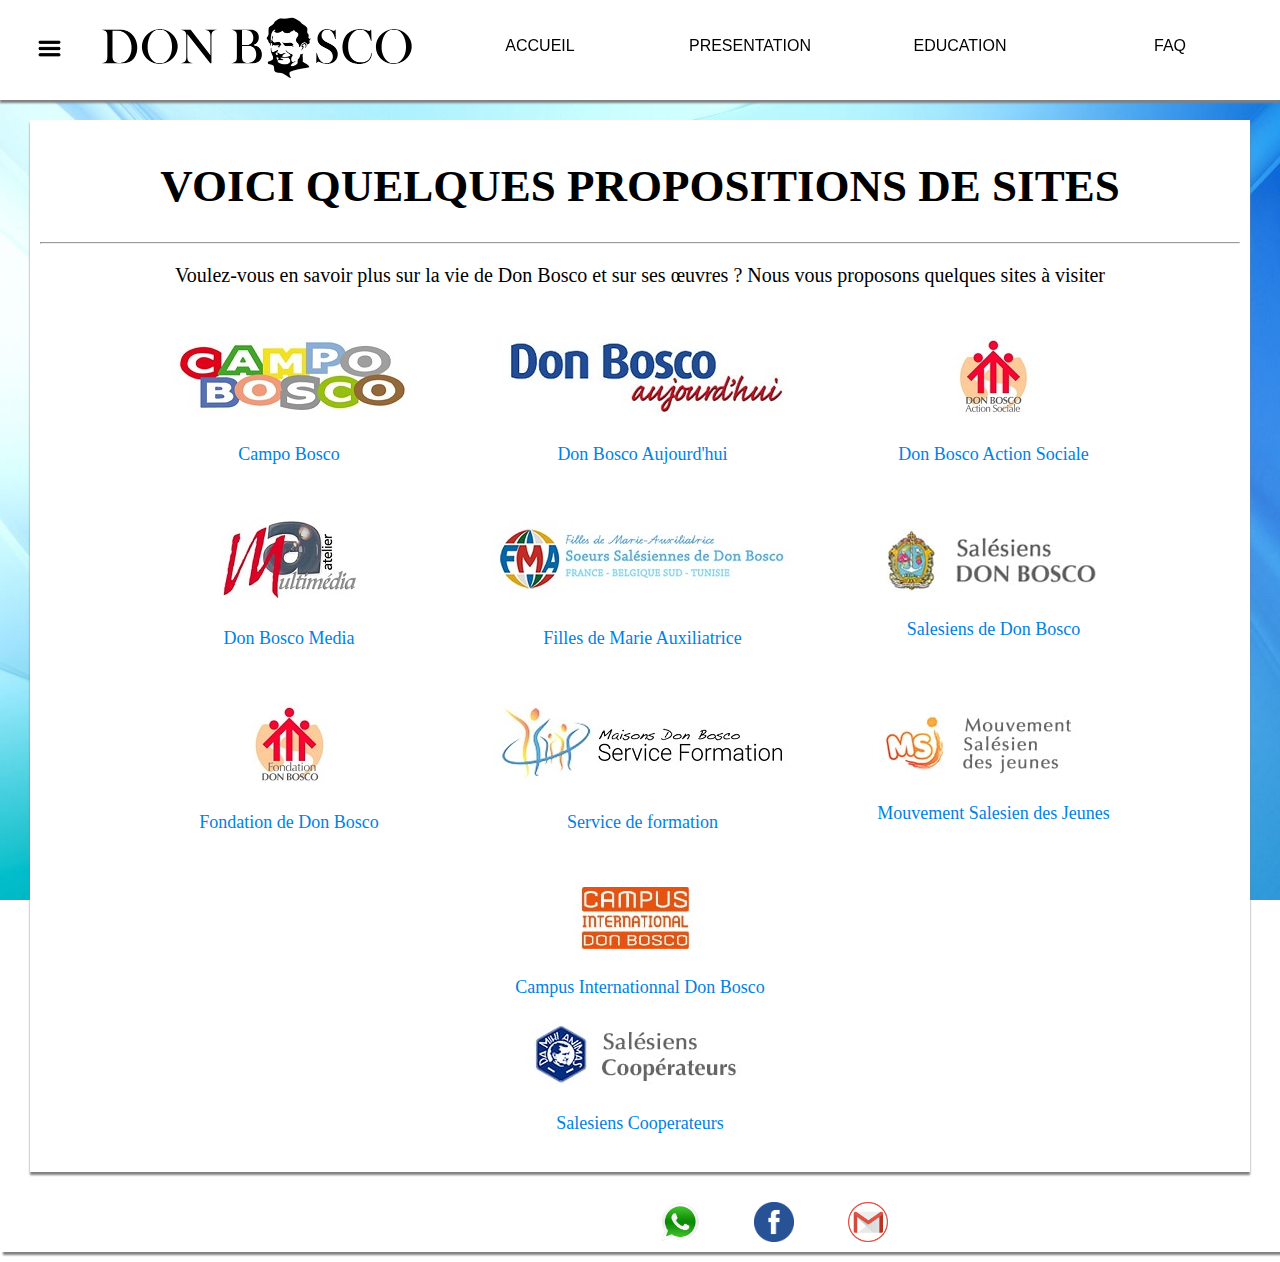
<file: site.html>
<html>
    <head>
        <meta charset="utf-8">
        <title>DON BOSCO</title>
        <link rel="stylesheet" href="css/site.css">
        <link rel="stylesheet" href="css/HeadFoot.css">
    </head>
    <body>
        <!--sidebar-->
        <input type="checkbox" id="check">
        
        <div class="sidebar">
            <div class="header">Menu</div>
            <center>
                <a href="index.html">ACCUEIL</a>  <br>
                <a href="presentation.html">PRESENTATION</a> <br>
                <a href="education.html">EDUCATION</a> <br>
                <a href="faq.html">FAQ</a> <br>
                <a href="#">SITES</a> <br>
                <a href="contact.html">CONCTACT</a> <br>
            </center>
        </div>
        <header>
            <label for="check">
                <img src="img/open.png" alt="" id="btn" width="25" height="25">
                <img src="img/cancel.webp" alt="" id="cancel" width="25" height="25">
            </label>
           <a href="index.html"><img src="img/logo bosco.png" width= "314" height= "63.5" id="logo"></a>
           <nav>
               <ul>
                   <li>
                    <a href="index.html">ACCUEIL</a> 
                   </li>

                   <li>
                    <a href="presentation.html">PRESENTATION</a> 
                   </li>

                   <li>
                    <a href="education.html">EDUCATION</a> 
                   </li>

                   <li>
                       <a href="faq.html">FAQ</a> 
                    </li>
               </ul> 
           </nav>
           
        </header>

        <div class="main">

            <h1 align="center" style="font-size: 45px;">VOICI QUELQUES PROPOSITIONS DE SITES</h1><hr>
            <P align="center">Voulez-vous en savoir plus sur la vie de Don Bosco et sur ses œuvres ? Nous vous proposons quelques sites à visiter</P>
            <center>
                <table>
                    <tr>
                        <td><span><a href="https://campobosco.fr/" target="_blank"><img src="img/campobosco.jpg" class="logo"></a><br><p>Campo Bosco</p></span></td>
                        <td><span><a href="https://www.don-bosco.net/" target="_blank"><img src="img/dba-logo.jpg" class="logo"></a><br><p>Don Bosco Aujourd'hui</p></span></td>
                        <td><span><a href="https://www.donbosco-actionsociale.org/" target="_blank"><img src="img/don-bosco-action-sociale-logo.jpg" class="logo"></a><br><p>Don Bosco Action Sociale</p></span></td>
                    </tr>
                    <tr>
                        <td><span><a href="https://www.donboscomedia.com/" target="_blank"><img src="img/don-bosco-media-logo.jpg" class="logo"></a><br><p>Don Bosco Media</p></span></td>
                        <td><span><a href="https://www.salesiennes-donbosco.net/" target="_blank"><img src="img/fma-logo.jpg" class="logo"></a><br><p>Filles de Marie Auxiliatrice</p></span></td>
                        <td><span><a href="https://www.salesien.com/" target="_blank"><img src="img/salesiens-de-Don-Bosco-min.jpg" class="logo"></a><br><p>Salesiens de Don Bosco</p></span></td>
                    </tr>
                    <tr>
                        <td><span><a href="https://www.fondationdonbosco.org/" target="_blank"><img src="img/fondation-don-bosco-logo.jpg" class="logo"></a><br><p>Fondation de Don Bosco</p></span></td>
                        <td><span><a href="https://www.maisonsdonbosco.eu/" target="_blank"><img src="img/service-formation-logo.jpg" class="logo"></a><br><p>Service de formation</p></span></td>
                        <td><span><a href="https://www.msj-frb.net/" target="_blank"><img src="img/mouvement-salesien-des-jeunes-MSJ.jpg" class="logo"></a><br><p>Mouvement Salesien des Jeunes</p></span></td>
                    </tr>
                    <tr>
                        <td colspan="3">
                            <span><a href="https://www.campusinternationaldonbosco.org/" target="_blank"><img src="img/campus-don-bosco.jpg" class="logo"></a><br><p>Campus Internationnal Don Bosco</p></span>
                            <span><a href="https://www.coopdonbosco.be/" target="_blank"><img src="img/salesiens-cooperateurs-min.jpg" class="logo"></a><br><p>Salesiens Cooperateurs</p></span>
                        </td>
                    </tr>
                </table>
            </center>
            
            
        </div>

        <footer>
            <div>
                <img src="img/whatsapp-icon.png" class="social-icon">
                <img src="img/facebook-icon.png" class="social-icon">
                <img src="img/gmail-icon.png" class="social-icon">
            </div>
        </footer>
        
    </body>
</html>
</file>
<file: css/HeadFoot - Copie.css>
*{
    padding: 0;
    margin: 0;
    box-sizing: border-box;
    font-family: poppins;
}

.container{
    transition: margin 1s ease-in-out;
}

header
{
    display: flex;
    justify-content:space-evenly;
    align-items: center;
    font-family: Arial;
    background-color: white;
    box-shadow: 0px 3px 2px gray;
    margin-bottom: 10px;
    transition: .7s;
    user-select: none;
    position: fixed;
    width: 100%;
    height: auto;
    padding: 25px;
    top: 0;
    right: 0;
    transition: all 1s ease-in-out;
}

header nav ul{
    display: flex;
    flex-direction: row;
}

header nav ul li{
    width: 130px;
    line-height: 40px;
    text-align: center;
    margin-right: 10px;
    list-style: none;
    margin: 0 5px;
}

header nav ul a
{
    color:black;
    text-decoration: none;
    font-size: medium;
}

header nav ul li a:hover
{
    display: block;   
    background-color: rgba(0, 0, 255,.5);
    color: white;
    border-radius: 5px;
}

.pageactive
{
    display: block;   
    background-color: rgba(0, 0, 255,.5);
    color: white;
    border-radius: 5px;
}

#check
{
	display: none;
}

#btn{
    background: url(../img/open.png);
}

#cancel{
    background: url(../img/cancel.webp);
}


#btn,#cancel{
    width: 35;
    height: 35;
    background-position: center;
    background-size: cover;
    transition: background 1s ease-in-out;
}

.sidebar{
    z-index: 2;
	position: fixed;
    top: 0;
    left: -25%;
	width: 25%;
	height: 100%;
	transition: 1s;
}

#check:checked ~ .sidebar
{
    opacity: 1;
	left: 0;
}

.sidebar .header
{
    display: flex;
    justify-content: space-evenly;
    align-items: center;
    width: 100%;
    height: 113px;
    background: white;
    box-shadow: 0px 3px 2px gray;
}

.sidebar .header .heading
{
    font-size: 3em;
	color: black;
    text-transform: uppercase;
}

.sidebar .content{
    display: flex;
    height: 100%;
    justify-content: space-evenly;
    align-items: center;
    background: #0d0f1b;
    overflow: hidden;
}

.sidebar .content ul{
    position: relative;
    display: flex;
    flex-direction: column;
}

.sidebar .content ul li{
    margin-bottom: 5px;
    list-style: none;
}

.sidebar .content ul li:before{
    content: attr(data-text);
    position: absolute;
    top: 50%;
    left: 50%;
    transform: translate(-50%, -50%);
    color: #fff;
    font-size: 3em;
    font-weight: 700;
    pointer-events: none;
    opacity: 0;
    letter-spacing: 20px;
    transition: .5s;
    white-space: nowrap;
}

.sidebar .content ul li:hover:before{
    opacity: .05;
    letter-spacing: 0;
}

.sidebar .content li a{
    display: inline-block;
    padding: 6px 15px;
    text-decoration: none;
    background: #2196f3;
    color: #fff;
    overflow: hidden;
    transition: .5s;
    z-index: 1;
    font-size: 25px;
    transform: scale(1);
}

.sidebar .content ul:hover li a{
    opacity: 0;
}

.sidebar .content ul li a:hover{
    transform: scale(1.3);
    z-index: 1000;
    background: #ff3f81;
    opacity: 1;
}

.sidebar .content ul li a:before{
    content: '';
    position: absolute;
    top: 0;
    left: -100px;
    width: 80px;
    height: 100%;
    background: linear-gradient(90deg,transparent,rgba(255,255,255,.8),transparent);
    transform: skewX(35deg);
    transition: 0s;
}

.sidebar .content ul li a:hover:before{
    left: calc(100% + 100px);
    transition: .5s;
    transition-delay: .2s;
}

#check:checked ~ *
{
	opacity: .5;
}

#check:checked ~ .sidebar
{
    opacity: 1;
	left: 0;
}

#check:checked ~ .container
{
    margin-left: calc(25% + 10px);
}

#check:checked ~ header
{
    opacity: .75;
    width: 75%;
}

#check:checked ~ header #btn
{
	display: none;
}



@media (max-width:991px){
    header{
        flex-direction: column;
    }

    #btn{
        position: absolute;
        transform: scale (3);
        top: 55;
        left: 55;
    }
}

@media (max-width:1024px){
    .sidebar{
        position: static;
        z-index: 0;
        width: 100%;
        height: 25%;
        transition: .5s;
        margin-top: -30%;
        margin-bottom: -110px;
        transition: margin 1s ease-in-out;
    }

    .sidebar .header{
        display: none;
    }

    #check:checked ~ .sidebar{

        margin-top: 110px;
    }

    #check:checked ~ *{
        opacity: 1;
    }

    #check:checked ~ .container{

        margin-left: 0;
    }

    #check:checked ~ header{
        opacity: 1;
        width: 100%;
    }

    #check:checked ~ header #btn{
        display: block;
        width: 35;
        height: 35;
        background: url(../img/cancel.webp);
        background-position: center;
        background-size: cover;
    }
    
    sidebar .content ul li:before{    
    				font-size: 3em;
				}
			.sidebar .content ul li:hover:before{
    				opacity: .75;
    				letter-spacing: 0;
			}
}

/*@media (max-width:1024px){
    .sidebar{
        z-index: 2;
        position: fixed;
        top: 0;
        left: -100%;
        width: 100%;
        height: 100%;
        transition: 1s;
    }
    
    #check:checked ~ .sidebar
    {
        opacity: 1;
        left: 0;
    }
}*/
</file>
<file: css/main - Copie.css>
.welcome{
    margin-top:110px;
    width: 100%;
    display: flex;
}

.heading{
    color: #fff;
    font-size: 30px;
    font-weight: 600;
    letter-spacing: 1px;
    margin-bottom: 10px;
}

.text{
    color: #fff;
    font-size: 16px;
    font-weight: 300;
    letter-spacing: 1px;
}

.welcome .content{
    background: #162c3b;
    padding: 100px;
    width: 50%;
}

.welcome .imgbx{
    background: url(../img/Don-Bosco-une-vie-au-service-des-jeunes.jpg);
    width: 50%;
    background-size: cover;
    background-position: center;
}

.discover{
    display: flex;
    background: wheat;
    padding: 100px;
    text-align: center;
    width: 100%;
}

.discover .quick-access{
    display: flex;
    justify-content: center;
    align-items: center;
    flex-wrap: wrap;
}

.discover .quick-access div{
    background-color: white;
    margin: 10px;
    width: 300px;
    height: 300px;
    border-radius: 25px;
    transition: box-shadow,border  ease-in-out 1s;
    border-top: solid rgb(0, 0, 255,.5) 15px;
    border-bottom: solid rgb(0, 0, 255,.5) 15px;
}

.discover .quick-access div:hover{
    box-shadow: 6px 6px 5px rgba(73, 69, 69, 0.3);
    border-top: solid orange 15px;
    border-bottom: solid orange 15px;
}

.textcontact{
    background: #eeb90baf;
    padding: 100px;
    text-align: center;
    width: 100%;
}

.contact{
			transition: margin 1s ease-in-out;
    display: flex;
}

.imgbx2{
    display: flex;
    align-items: center;
    width: 50%;
}

.imgbx2 img{
    width: 100%;
}

.redbg{
    background: url(../img/red.jpg);
    background-size: cover;
    background-position: center;
    width: 50%;
    padding: 100px;
}

.form .inputbox{
    margin-bottom: 40px;
}

.form .inputbox input,.form .inputbox textarea{
    width: 100%;
    background: transparent;
    box-shadow: none;
    border: none;
    border-bottom: 2px solid #fff;
    outline: none;
    padding: 10px 0;
    font-size: 18px;
    font-weight: 300;
    color: #fff;
}

.form .inputbox textarea{
    min-height: 150px;
}

.form .inputbox input::placeholder,.form .inputbox textarea::placeholder{
    color: #fff;
}

.form .inputbox input[type="submit"]{
    width: 150px;
    background: #fff;
    color: #111;
    cursor: pointer;
    font-weight: 400;
}


#check:checked ~ .contact
{
    
    margin-left: calc(25% + 10px);
}

@media(max-width:1024px){
				#check:checked ~ .contact{
    				margin-left: 0;
			 }				
}
</file>
<file: css/HeadFoot.css>
body{
    margin: 0;
    background: url(../img/bg1.jpg) no-repeat fixed;
    background-size: cover;
}

header
{
    font-family: Arial;
    background-color: white;
    box-shadow: 0px 3px 2px gray;
    margin-bottom: 10px;
    transition: .7s;
    user-select: none;
    position: fixed;
    width: 100%;
    height: 100px;
    top: 0;
}

#logo
{
    margin-top: 15px;
    margin-bottom: 15px;
    margin-left: 100px;
}

header nav
{
    margin-top: 10px;
    position: fixed;
    top: 0;
    right: 0;
    transition: .7s;
}

header nav ul
{
    list-style: none;
}

header nav ul li
{
    float: left;
    width: 200px;
    line-height: 40px;
    text-align: center;
    margin-right: 10px;
}

header nav ul a
{
    color:black;
    text-decoration: none;
    font-size: medium;
}



header nav ul li a:hover
{
    display: block;   
    background-color: blue;
    opacity: 0.5;
    color: white;
    border-radius: 5px;
}

.pageactive
{
    display: block;   
    background-color: blue;
    opacity: 0.5;
    color: white;
    border-radius: 5px;
}

.main
{
    background-color: white;
    padding: 10px;
    box-shadow: 0px 3px 2px gray;
    transition: .7s;
    align-content: center;
    margin: 120px 30px 0 30px;
}

footer
{
    background-color: rgba(255, 255, 255,.9);
    height: 50px;
    padding: 10px;
    box-shadow: 3px 3px 2px gray;
    margin-top: 10px;
    margin-bottom: 10px;
    transition: .7s;
}

footer div{
    display: block;
    margin-left: 600px;
}

footer .social-icon
{
    display: inline-block;
    width: 40px;
    height: 40px;
    margin-top: 10px;
    margin-left: 50px;
}

/*sidebar*/
.sidebar
{
    top: 0;
	position: fixed;
	left: -250px;
	width: 250px;
	height: 100%;
	background: white;
	transition: .5s;
}

.sidebar .header
{
	font-size: 35px;
	color: white;
	text-align: center;
	line-height: 100px;
	user-select: none;
    background-color: blue;
    opacity: .5;
    margin-bottom: 30px;
    border-radius: 0px;
    width: 100%;
    box-shadow: 0px 3px 2px gray;
}

.sidebar a
{
    display: block;
    color: black;
    font-size: x-large;
    padding: 25px;
    text-decoration: none;
    border-bottom: solid ;
    transition: padding ease-in-out .5s;
}

.sidebar a:hover
{
    padding-left: 55px;
}

#check
{
	display: none;
}

label #btn,label #cancel
{
	position: absolute;
	cursor: pointer;
    user-select: none;
}

label #btn
{
	left: 25px;
	top: 30px;
	font-size: 35px;
	padding: 6px 12px;
	transition: .5s;
}

label #cancel
{
	left: -195px;
	top: 35px;
	padding: 4px 9px;
	transition: all .5s ease;
}

#check:checked ~ .sidebar
{
	left: 0;
}

#check:checked ~ header #btn
{
	left: 250px;
	opacity: 0;
	pointer-events: none;
}

#check:checked ~ header #cancel
{
	left: 175px;
    position: fixed;
    pointer-events: visible;
    opacity: 1;
}

#check:checked ~ .main, #check:checked ~ footer
{
	margin-left: 250px;
    opacity: .5;
    pointer-events: none;
}

#check:checked ~ header{
    margin-left: 250px;
    opacity: .8;
    pointer-events: none;    
}

#check:checked ~ .main{
    margin-left: 280px ;
}

#check:checked ~ header nav ul li
{
    width: 160;
}
</file>
<file: css/contact.css>
form header{
    position: static;
    background: none;
    border: none;
    box-shadow: none;
    margin-bottom: 60px;
}

form{
    background:linear-gradient(45deg,rgba(0, 0, 255,.5),rgba(255, 165, 0,.5));
    width: 900px;
    margin: auto;
    margin-top: 100px;
    margin-bottom: 100px;
    padding: 50px;
    border-radius: 10px;
}

.input-block{
    float: left;
}

.input-block label{
    color: white;
    margin-bottom: 10px;
}

.input,textarea{
    border: 0;
    border-bottom: solid rgb(0, 0, 255) 1px;
    background: none;
    margin-bottom: 30px;
    transition: border-color ease-in-out .7s;

}

.input{
    width: 300px;
    height: 30px;
}

.input:hover,textarea:hover{
    border-color:orange;
}

.envoyer{
    border-radius: 5px;
    height: 30px;
    background: none;
    border: solid 1px;
    transition: color ease-in-out 1s;
}

.envoyer:hover{
    color: white;
}
.clear{
    clear: left;
}
</file>
<file: css/education.css>
.title{
    color: orange;
    font-size: 35px;
}

p{
    margin: 30px;
    margin-bottom: 10px;
    font-family: sans-serif;
}

h4{
    margin-left: 30px;
}

.es{
    border-radius: 200%;
}

.main h1{
    text-align: center;
    color: orange;
}

.main li{
    list-style: circle;
    font-style: italic;
    font-size: 20px;
}

.info{
    text-decoration: none;
    font-weight: bold;
    color: red;
    transition: color ease-in-out .7s;
}

.info:hover{
    color: blue;
}

#pédagogie-salésienne{
    position: absolute;
    top: 0;
}
</file>
<file: css/faq.css>
.title{
    color: orange;
    font-size: 35px;
}

p{
    margin: 30px;
    margin-bottom: 10px;
    font-family: sans-serif;
}

h3{
    margin-left: 30px;
}

.main h1{
    text-align: center;
    color: orange;
}

.info{
    text-decoration: none;
    font-weight: bold;
    color: red;
    transition: color ease-in-out .7s;
}

.info:hover{
    color: blue;
}

.fs{
    font-weight: bold;
}

.figures-salésiennes{
    overflow: auto;
    margin-left: 180px;
}

.fig{
    float: left;
    width: 480px;
    height: 500px;
    background-color: rgba(128, 128, 128, .5);
    margin: 10px;
}

.fig p{
    text-align: center;
    font-size: 20px;
}

.pre{
    position: fixed;
    top: 0;
    right: 0;
    bottom: 0;
    left: 0;
    width: 100%;
    height: 100%;
    background-color: rgba(131, 124, 124, 0.5);
}

.pre1{
    position: fixed;
    top: 2%;
    right: 25%;
    bottom: 25%;
    left: 25%;
    width: auto;
    height: max-content;
    background-color: rgb(255, 255, 255);
    border-radius: 0 35px 0 35px;
}

.t10{
    top: 10%;
}

.pre1 p{
    font-size: 15px;
}

.pre1 .img{
    width: 380px;
    height: 380px;
    display: block;
    margin: auto;
    margin-top: 20px;
}

.open-pre{
    display: block;
    margin: auto;
    margin-top: 20px;
    height: 400px;
    width: 400px;
    transition: all ease-in-out 1s;
}

.open-pre:hover{
    margin-top: 0;
    height: 420px;
    width: 420px;
}

/*.open-pre:hover header{
    z-index: 11;
}*/

.close-pre{
    position: absolute;
    top: 20px;
    right: 20px;
    user-select: none;
    cursor: pointer;
}

#check1,#check2,#check3,#check4,#check5,#check6,.pre{
    display: none;
}

#check1:checked ~.pre,#check2:checked ~.pre,#check3:checked ~.pre,#check4:checked ~.pre,#check5:checked ~.pre,#check6:checked ~.pre{
    display: block;
}
</file>
<file: css/site.css>
body
{
    background:url(../img/bg1.jpg) ;
}

p{
    font-size: 20px;
}


.main span{
    display: block;
    text-align: center;
    margin: 25px;
}

table{
    user-select: none;
}

.main img{
    
    margin-bottom: 10px;
    transition: box-shadow ease-in-out 1.5s;
}

.main span p{
    text-decoration: none;
    color: rgb(0, 130, 223);
    border-bottom: none;
    transition: all ease-in-out 1s;
    font-size: 18px;
}

.main span:hover > a{
    box-shadow: 1px 1px 1px aqua;
}

.main span:hover > p{
    font-size: 20px;
}
</file>
